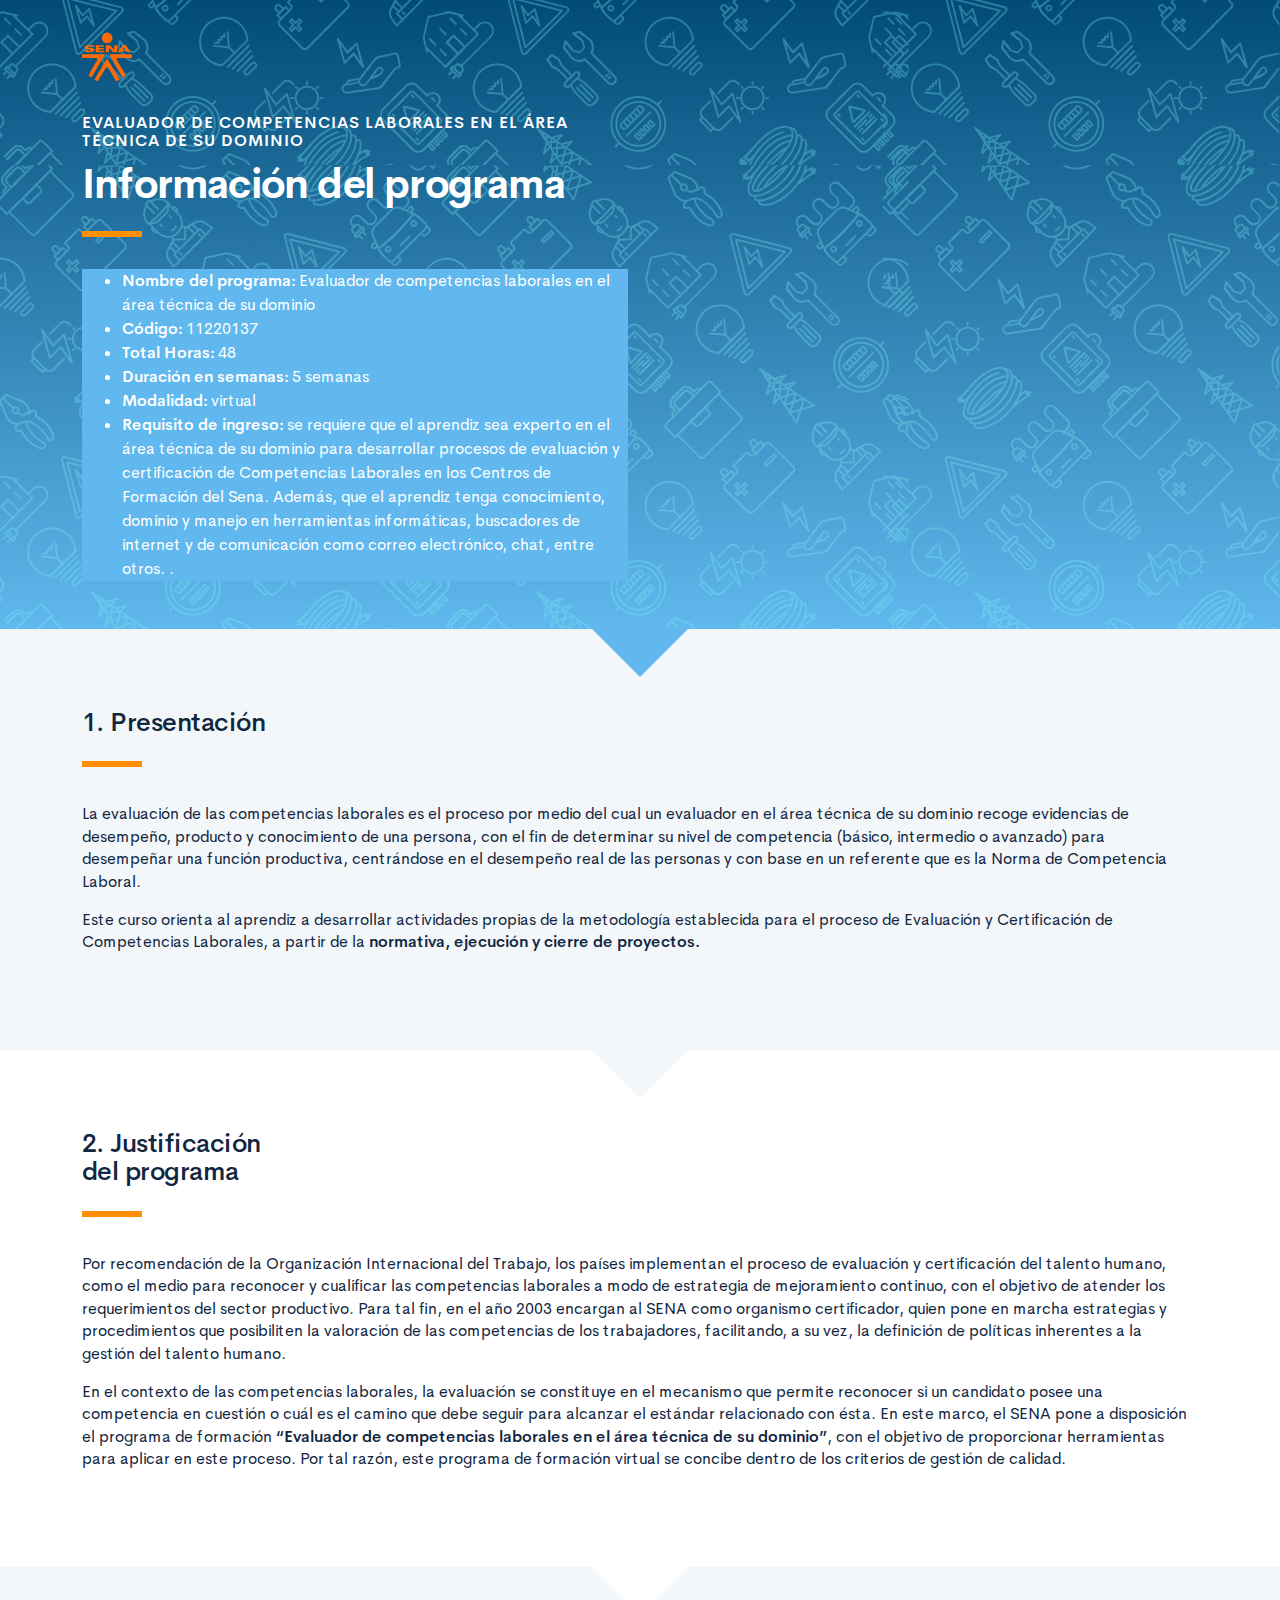
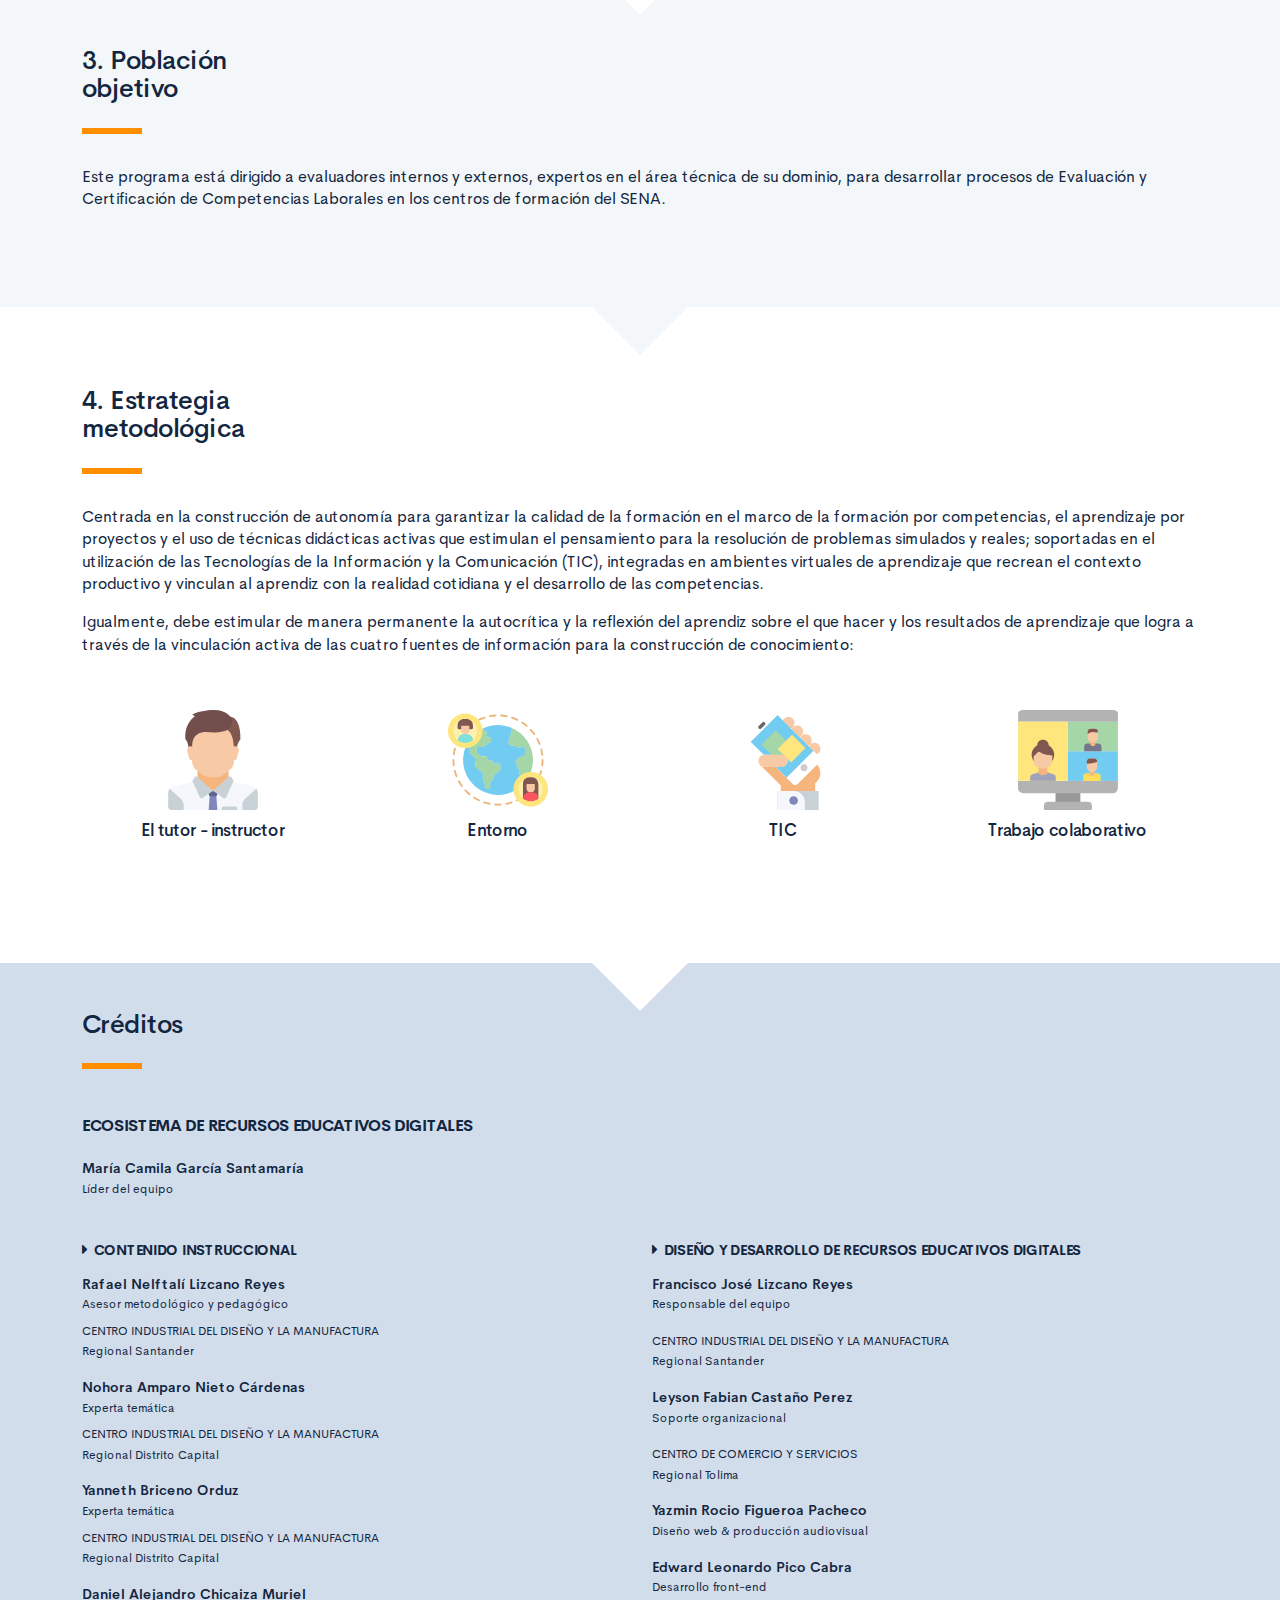
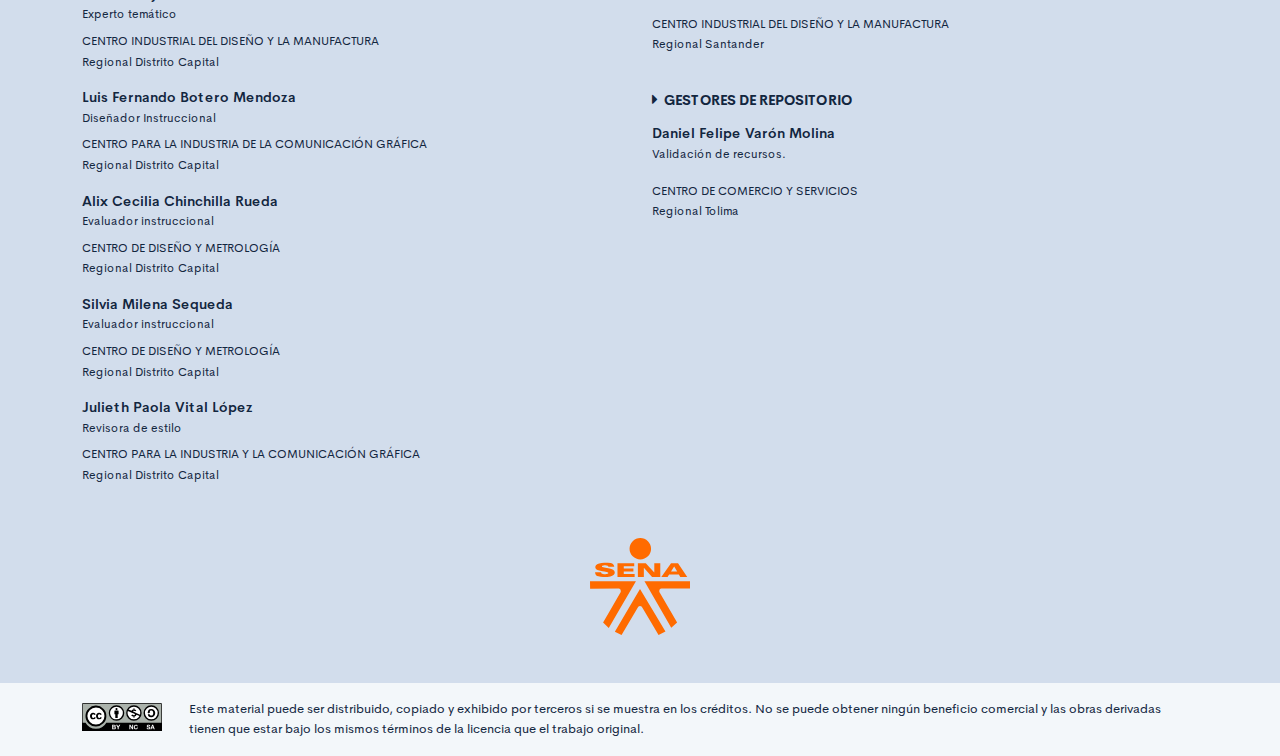
<file: public/info.html>
<!DOCTYPE html>
<html lang="es">
    <head>
        <meta charset="UTF-8">
        <meta name="viewport" content="width=device-width, user-scalable=no, initial-scale=1.0, maximum-scale=1.0, minimum-scale=1.0">
        <title>Información del programa: Salud Penitenciaria</title>
        <meta meta name="description" content="Ruta de aprendizaje programa Salud penitenciaria.">
        <link rel="icon" type="image/svg+xml" href="assets/images/logos/senaLogo.svg">
        <link rel="stylesheet" href="assets/fonts/feather/feather.css">
        <link rel="stylesheet" href="assets/fonts/fontawesome/css/font-awesome.css">
        <link href="assets/css/fancybox.css" rel="stylesheet">
        <link href="assets/css/animate.css" rel="stylesheet">
        <link rel="stylesheet" href="assets/css/main.css">
    </head>
    <body class="theme-dark page-header-textura" id="page-home">
        <header class="curso-presentacion page-header" id="CursoPresentacion">
            <div class="page-textura">
                <div class="container">
                    <div class="curso-topbar justify-content-center justify-content-md-start"><a class="curso-topbar__logo"><svg xmlns="http://www.w3.org/2000/svg" width="168.273" height="164.177" viewBox="0 0 168.273 164.177">
                                <path id="SENA_LOGO" data-name="SENA LOGO" d="M85.349,1a18.09,18.09,0,1,0,18.09,18.09h0A18.1,18.1,0,0,0,85.349,1ZM25.617,42.983a33.722,33.722,0,0,0-9.386,1.024,11.156,11.156,0,0,0-5.12,2.56A5.346,5.346,0,0,0,10.086,52.2c.683,1.707,2.56,2.9,4.608,3.584,4.437,1.536,9.386,1.877,13.994,2.731a5.1,5.1,0,0,1,2.389,1.024,1.369,1.369,0,0,1-.683,2.048,9.146,9.146,0,0,1-5.291.683A8.354,8.354,0,0,1,20.5,61.244a1.962,1.962,0,0,1-.853-2.389H9.233A7.663,7.663,0,0,0,10.6,63.463a7.59,7.59,0,0,0,4.267,2.389A28.541,28.541,0,0,0,23.4,66.876,52.426,52.426,0,0,0,35,66.023a11.043,11.043,0,0,0,5.8-2.9,5.358,5.358,0,0,0-1.365-8.533,21.267,21.267,0,0,0-5.8-2.048c-3.072-.683-5.973-1.024-9.045-1.536a9.114,9.114,0,0,1-3.072-.853,1.226,1.226,0,0,1,0-2.219,9.369,9.369,0,0,1,4.437-.683,10.554,10.554,0,0,1,4.608.853A1.877,1.877,0,0,1,31.59,49.81h9.9a5.669,5.669,0,0,0-1.195-3.584A8.875,8.875,0,0,0,35.515,43.5c-3.584-.341-6.827-.512-9.9-.512Zm21.333.683V67.217H75.792V62.1H57.531V57.489H73.744V52.54H57.531V48.786H75.109v-5.12Zm47.615,0H81.253V67.217H91.322V51.346l13.824,15.872h13.824V43.666H108.9v15.7Zm42.495,0L120.676,67.217h10.581l2.56-4.267H150.2l2.389,4.267h11.776l-15.53-23.551ZM142.35,49.3l5.12,8.533h-10.41ZM.7,74.044l.171,12.8L49,86.673c2.389.512,3.925,2.048,3.413,5.8l-29.7,51.711,9.557,9.045L78.01,74.044Zm91.646,0L137.4,152.89l9.9-8.874L117.433,92.3c-.512-3.584.853-5.291,3.413-5.8l48.127.171V74.044ZM84.837,87.185,42.512,159.546l11.264,5.461,28.159-47.615a4.283,4.283,0,0,1,2.9-1.195,4.681,4.681,0,0,1,3.072,1.195l28.159,47.786,11.605-5.973Z" transform="translate(-0.7 -1)" fill="#FF6B00" />
                            </svg>
                        </a></div>
                    <div class="curso-portada">
                        <div class="row align-items-center">
                            <div class="col-12 col-lg-6">
                                <h3 class="curso-subtitulo">Evaluador de competencias laborales en el área técnica de su dominio</h3>
                                <h1 class="curso-titulo">Información del programa</h1>
                                <div class="brand-line-primary"></div>
                                <p class="curso-descripcion">
                                <ul class="bg-brand-color-dark text-white">
                                    <li> <span><strong>Nombre del programa:</strong> Evaluador de competencias laborales en el área técnica de su dominio</span></li>
                                    <li> <span><strong>Código:</strong> 11220137</span></li>
                                    <li> <span><strong>Total Horas:</strong> 48</span></li>
                                    <li> <span><strong>Duración en semanas:</strong> 5 semanas</span></li>
                                    <li> <span><strong>Modalidad:</strong> virtual</span></li>
                                    <li> <span><strong>Requisito de ingreso:</strong> se requiere que el aprendiz sea experto en el área técnica de su dominio para desarrollar procesos de evaluación y certificación de Competencias Laborales en los Centros de Formación del Sena. Además, que el aprendiz tenga conocimiento, dominio y manejo en herramientas informáticas, buscadores de internet y de comunicación como correo electrónico, chat, entre otros. </i>.</span></li>
                                </ul>
                                </p>
                            </div>
                            <div class="col-12 col-lg-6">
                                <div class="embed-responsive embed-responsive-16by9"><iframe class="embed-responsive-item" width="560" height="315" src="https://www.youtube.com/embed/yAttOSxoYdc" frameborder="0" allow="accelerometer; autoplay; encrypted-media; gyroscope; picture-in-picture" allowfullscreen=""> </iframe></div>
                            </div>
                        </div>
                    </div>
                </div>
            </div>
        </header>
        <section class="section section-dark" id="Presentacion">
            <div class="container">
                <h1> 1. Presentación</h1>
                <div class="brand-line-primary"></div>
                <p class="mt-5">La evaluación de las competencias laborales es el proceso por medio del cual un evaluador en el área técnica de su dominio recoge evidencias de desempeño, producto y conocimiento de una persona, con el fin de determinar su nivel de competencia (básico, intermedio o avanzado) para desempeñar una función productiva, centrándose en el desempeño real de las personas y con base en un referente que es la Norma de Competencia Laboral.</p>
                <p>Este curso orienta al aprendiz a desarrollar actividades propias de la metodología establecida para el proceso de Evaluación y Certificación de Competencias Laborales, a partir de la <strong>normativa, ejecución y cierre de proyectos.</strong> </p>
            </div>
        </section>
        <section class="section section-light" id="Justificacion">
            <div class="container">
                <h1> 2. Justificación<br> del programa</h1>
                <div class="brand-line-primary"></div>
                <p class="mt-5">Por recomendación de la Organización Internacional del Trabajo, los países implementan el proceso de evaluación y certificación del talento humano, como el medio para reconocer y cualificar las competencias laborales a modo de estrategia de mejoramiento continuo, con el objetivo de atender los requerimientos del sector productivo. Para tal fin, en el año 2003 encargan al SENA como organismo certificador, quien pone en marcha estrategias y procedimientos que posibiliten la valoración de las competencias de los trabajadores, facilitando, a su vez, la definición de políticas inherentes a la gestión del talento humano.</p>
                <p>En el contexto de las competencias laborales, la evaluación se constituye en el mecanismo que permite reconocer si un candidato posee una competencia en cuestión o cuál es el camino que debe seguir para alcanzar el estándar relacionado con ésta. En este marco, el SENA pone a disposición el programa de formación <strong>“Evaluador de competencias laborales en el área técnica de su dominio”</strong>, con el objetivo de proporcionar herramientas para aplicar en este proceso. Por tal razón, este programa de formación virtual se concibe dentro de los criterios de gestión de calidad.</p>
            </div>
        </section>
        <section class="section section-dark" id="Poblacion">
            <div class="container">
                <h1> 3. Población <br>objetivo</h1>
                <div class="brand-line-primary"></div>
                <p>Este programa está dirigido a evaluadores internos y externos, expertos en el área técnica de su dominio, para desarrollar procesos de Evaluación y Certificación de Competencias Laborales en los centros de formación del SENA.</p>
            </div>
        </section>
        <section class="section section-light" id="Estrategia">
            <div class="container">
                <h1>4. Estrategia <br>metodológica</h1>
                <div class="brand-line-primary"></div>
                <p>Centrada en la construcción de autonomía para garantizar la calidad de la formación en el marco de la formación por competencias, el aprendizaje por proyectos y el uso de técnicas didácticas activas que estimulan el pensamiento para la resolución de problemas simulados y reales; soportadas en el utilización de las Tecnologías de la Información y la Comunicación (TIC), integradas en ambientes virtuales de aprendizaje que recrean el contexto productivo y vinculan al aprendiz con la realidad cotidiana y el desarrollo de las competencias. </p>
                <p>Igualmente, debe estimular de manera permanente la autocrítica y la reflexión del aprendiz sobre el que hacer y los resultados de aprendizaje que logra a través de la vinculación activa de las cuatro fuentes de información para la construcción de conocimiento: </p>
                <div class="row mt-4">
                    <article class="col-md-6 col-lg-3 my-2">
                        <div class="box bg-gray-200 d-flex flex-column justify-content-center align-items-center p-4 rounded-lg"><img class="img-fluid" src="assets/images/info/tutor.svg" style="width: 100px; height: 100px;">
                            <h3 class="my-3">El tutor - instructor</h3>
                        </div>
                    </article>
                    <article class="col-md-6 col-lg-3 my-2">
                        <div class="box bg-gray-200 d-flex flex-column justify-content-center align-items-center p-4 rounded-lg"><img class="img-fluid" src="assets/images/info/entorno.svg" style="width: 100px; height: 100px;">
                            <h3 class="my-3">Entorno</h3>
                        </div>
                    </article>
                    <article class="col-md-6 col-lg-3 my-2">
                        <div class="box bg-gray-200 d-flex flex-column justify-content-center align-items-center p-4 rounded-lg"><img class="img-fluid" src="assets/images/info/tic.svg" style="width: 100px; height: 100px;">
                            <h3 class="my-3">TIC</h3>
                        </div>
                    </article>
                    <article class="col-md-6 col-lg-3 my-2">
                        <div class="box bg-gray-200 d-flex flex-column justify-content-center align-items-center p-4 rounded-lg" style="height: 100%;"><img class="img-fluid" src="assets/images/info/colaborativo.svg" style="width: 100px; height: 100px;">
                            <h3 class="my-3">Trabajo colaborativo</h3>
                        </div>
                    </article>
                </div>
            </div>
        </section>
        <footer class="footer" id="Creditos">
            <div class="container">
                <h1>Créditos </h1>
                <div class="brand-line-primary"></div>
                <div class="row">
                    <div class="col-12 col-md-5">
                        <h3 class="footer-subtitulo mb-4">ECOSISTEMA DE RECURSOS EDUCATIVOS DIGITALES </h3>
                        <p class="footer-texto mb-2"><strong>María Camila García Santamaría </strong><br /> <span class="text-small">Líder del equipo</span></p>
                    </div>
                </div>
                <div class="row mt-5">
                    <div class="col-12 col-md-6">
                        <h4 class="footer-subtitulo-2 mt-0">
                            <div class="fa fa-caret-right mr-2"></div>Contenido Instruccional
                        </h4>
                        <p class="footer-texto mb-2"><strong>Rafael Nelftalí Lizcano Reyes</strong><br /> <span class="text-small">Asesor metodológico y pedagógico<br /></span></p>
                        <p class="footer-texto"><span class="text-small text-uppercase">CENTRO INDUSTRIAL DEL DISEÑO Y LA MANUFACTURA </span><br /><span class="text-small">Regional Santander </span></p>
                        <p class="footer-texto mb-2"><strong>Nohora Amparo Nieto Cárdenas</strong><br /><span class="text-small">Experta temática<br /></span></p>
                        <p class="footer-texto"><span class="text-small text-uppercase">Centro Industrial del Diseño y la Manufactura</span><br /><span class="text-small">Regional Distrito Capital</span></p>
                        <p class="footer-texto mb-2"><strong>Yanneth Briceno Orduz</strong><br /><span class="text-small">Experta temática<br /></span></p>
                        <p class="footer-texto"><span class="text-small text-uppercase">Centro Industrial del Diseño y la Manufactura</span><br /><span class="text-small">Regional Distrito Capital</span></p>
                        <p class="footer-texto mb-2"><strong>Daniel Alejandro Chicaiza Muriel</strong><br /><span class="text-small">Experto temático<br /></span></p>
                        <p class="footer-texto"><span class="text-small text-uppercase">Centro Industrial del Diseño y la Manufactura</span><br /><span class="text-small">Regional Distrito Capital </span></p>
                        <p class="footer-texto mb-2"><strong>Luis Fernando Botero Mendoza</strong><br /><span class="text-small">Diseñador Instruccional <br /></span></p>
                        <p class="footer-texto"><span class="text-small text-uppercase">Centro para la Industria de la Comunicación Gráfica</span><br /><span class="text-small">Regional Distrito Capital</span></p>
                        <p class="footer-texto mb-2"><strong>Alix Cecilia Chinchilla Rueda</strong><br /> <span class="text-small">Evaluador instruccional<br /></span></p>
                        <p class="footer-texto"><span class="text-small text-uppercase">Centro de Diseño y Metrología</span><br /><span class="text-small">Regional Distrito Capital</span></p>
                        <p class="footer-texto mb-2"><strong>Silvia Milena Sequeda</strong><br /> <span class="text-small">Evaluador instruccional<br /></span></p>
                        <p class="footer-texto"><span class="text-small text-uppercase">Centro de Diseño y Metrología</span><br /><span class="text-small">Regional Distrito Capital</span></p>
                        <p class="footer-texto mb-2"><strong>Julieth Paola Vital López</strong><br /> <span class="text-small">Revisora de estilo<br /></span></p>
                        <p class="footer-texto"><span class="text-small text-uppercase">Centro para la Industria y la Comunicación Gráfica</span><br /><span class="text-small">Regional Distrito Capital</span></p>
                    </div>
                    <div class="col-12 col-md-6">
                        <h4 class="footer-subtitulo-2 mt-0">
                            <div class="fa fa-caret-right mr-2"></div>Diseño y desarrollo de recursos educativos digitales
                        </h4>
                        <p class="footer-texto"><strong>Francisco José Lizcano Reyes </strong><br /> <span class="text-small">Responsable del equipo<br /></span></p>
                        <p class="footer-texto"><span class="text-small text-uppercase">CENTRO INDUSTRIAL DEL DISEÑO Y LA MANUFACTURA </span><br /><span class="text-small">Regional Santander</span></p>
                        <p class="footer-texto"><strong>Leyson Fabian Castaño Perez</strong><br /> <span class="text-small">Soporte organizacional<br /></span></p>
                        <p class="footer-texto"><span class="text-small text-uppercase">Centro de comercio y servicios </span><br /><span class="text-small">Regional Tolima</span></p>
                        <p class="footer-texto"> <strong>Yazmin Rocio Figueroa Pacheco</strong><br /><span class="text-small">Diseño web & producción audiovisual<br /></span></p>
                        <p class="footer-texto"><strong>Edward Leonardo Pico Cabra</strong><br /><span class="text-small">Desarrollo front-end<br /></span></p>
                        <p class="footer-texto"><span class="text-small text-uppercase">CENTRO INDUSTRIAL DEL DISEÑO Y LA MANUFACTURA </span><br /><span class="text-small">Regional Santander</span></p>
                        <h4 class="footer-subtitulo-2 mt-5">
                            <div class="fa fa-caret-right mr-2"></div>Gestores de repositorio
                        </h4>
                        <p class="footer-texto"><strong>Daniel Felipe Varón Molina</strong><br /> <span class="text-small">Validación de recursos.<br /></span></p>
                        <p class="footer-texto"><span class="text-small text-uppercase">Centro de comercio y servicios </span><br /><span class="text-small">Regional Tolima</span></p>
                    </div>
                </div>
                <div class="row justify-content-center align-items-center mt-5"><img src="assets/images/logos/senaLogo.svg" style="max-width:100px" /></div>
            </div>
        </footer>
        <section id="cc">
            <div class="container">
                <div class="d-flex flex-column flex-sm-row"><span class="pr-3"><i class="icon cc"></i></span><span>Este material puede ser distribuido, copiado y exhibido por terceros si se muestra en los créditos. No se puede obtener ningún beneficio comercial y las obras derivadas tienen que estar bajo los mismos términos de la licencia que el trabajo original.</span></div>
            </div>
        </section>
    </body>
</html>
</file>
<file: public/assets/fonts/feather/feather.css>
@font-face {
  font-family: 'Feather';
  src:
    url('fonts/Feather.ttf?sdxovp') format('truetype'),
    url('fonts/Feather.woff?sdxovp') format('woff'),
    url('fonts/Feather.svg?sdxovp#Feather') format('svg');
  font-weight: normal;
  font-style: normal;
}

.fe {
  /* use !important to prevent issues with browser extensions that change fonts */
  font-family: 'Feather' !important;
  speak: none;
  font-style: normal;
  font-weight: normal;
  font-variant: normal;
  text-transform: none;
  line-height: 1;

  /* Better Font Rendering =========== */
  -webkit-font-smoothing: antialiased;
  -moz-osx-font-smoothing: grayscale;
}

.fe-activity:before {
  content: "\e900";
}
.fe-airplay:before {
  content: "\e901";
}
.fe-alert-circle:before {
  content: "\e902";
}
.fe-alert-octagon:before {
  content: "\e903";
}
.fe-alert-triangle:before {
  content: "\e904";
}
.fe-align-center:before {
  content: "\e905";
}
.fe-align-justify:before {
  content: "\e906";
}
.fe-align-left:before {
  content: "\e907";
}
.fe-align-right:before {
  content: "\e908";
}
.fe-anchor:before {
  content: "\e909";
}
.fe-aperture:before {
  content: "\e90a";
}
.fe-archive:before {
  content: "\e90b";
}
.fe-arrow-down:before {
  content: "\e90c";
}
.fe-arrow-down-circle:before {
  content: "\e90d";
}
.fe-arrow-down-left:before {
  content: "\e90e";
}
.fe-arrow-down-right:before {
  content: "\e90f";
}
.fe-arrow-left:before {
  content: "\e910";
}
.fe-arrow-left-circle:before {
  content: "\e911";
}
.fe-arrow-right:before {
  content: "\e912";
}
.fe-arrow-right-circle:before {
  content: "\e913";
}
.fe-arrow-up:before {
  content: "\e914";
}
.fe-arrow-up-circle:before {
  content: "\e915";
}
.fe-arrow-up-left:before {
  content: "\e916";
}
.fe-arrow-up-right:before {
  content: "\e917";
}
.fe-at-sign:before {
  content: "\e918";
}
.fe-award:before {
  content: "\e919";
}
.fe-bar-chart:before {
  content: "\e91a";
}
.fe-bar-chart-2:before {
  content: "\e91b";
}
.fe-battery:before {
  content: "\e91c";
}
.fe-battery-charging:before {
  content: "\e91d";
}
.fe-bell:before {
  content: "\e91e";
}
.fe-bell-off:before {
  content: "\e91f";
}
.fe-bluetooth:before {
  content: "\e920";
}
.fe-bold:before {
  content: "\e921";
}
.fe-book:before {
  content: "\e922";
}
.fe-book-open:before {
  content: "\e923";
}
.fe-bookmark:before {
  content: "\e924";
}
.fe-box:before {
  content: "\e925";
}
.fe-briefcase:before {
  content: "\e926";
}
.fe-calendar:before {
  content: "\e927";
}
.fe-camera:before {
  content: "\e928";
}
.fe-camera-off:before {
  content: "\e929";
}
.fe-cast:before {
  content: "\e92a";
}
.fe-check:before {
  content: "\e92b";
}
.fe-check-circle:before {
  content: "\e92c";
}
.fe-check-square:before {
  content: "\e92d";
}
.fe-chevron-down:before {
  content: "\e92e";
}
.fe-chevron-left:before {
  content: "\e92f";
}
.fe-chevron-right:before {
  content: "\e930";
}
.fe-chevron-up:before {
  content: "\e931";
}
.fe-chevrons-down:before {
  content: "\e932";
}
.fe-chevrons-left:before {
  content: "\e933";
}
.fe-chevrons-right:before {
  content: "\e934";
}
.fe-chevrons-up:before {
  content: "\e935";
}
.fe-chrome:before {
  content: "\e936";
}
.fe-circle:before {
  content: "\e937";
}
.fe-clipboard:before {
  content: "\e938";
}
.fe-clock:before {
  content: "\e939";
}
.fe-cloud:before {
  content: "\e93a";
}
.fe-cloud-drizzle:before {
  content: "\e93b";
}
.fe-cloud-lightning:before {
  content: "\e93c";
}
.fe-cloud-off:before {
  content: "\e93d";
}
.fe-cloud-rain:before {
  content: "\e93e";
}
.fe-cloud-snow:before {
  content: "\e93f";
}
.fe-code:before {
  content: "\e940";
}
.fe-codepen:before {
  content: "\e941";
}
.fe-command:before {
  content: "\e942";
}
.fe-compass:before {
  content: "\e943";
}
.fe-copy:before {
  content: "\e944";
}
.fe-corner-down-left:before {
  content: "\e945";
}
.fe-corner-down-right:before {
  content: "\e946";
}
.fe-corner-left-down:before {
  content: "\e947";
}
.fe-corner-left-up:before {
  content: "\e948";
}
.fe-corner-right-down:before {
  content: "\e949";
}
.fe-corner-right-up:before {
  content: "\e94a";
}
.fe-corner-up-left:before {
  content: "\e94b";
}
.fe-corner-up-right:before {
  content: "\e94c";
}
.fe-cpu:before {
  content: "\e94d";
}
.fe-credit-card:before {
  content: "\e94e";
}
.fe-crop:before {
  content: "\e94f";
}
.fe-crosshair:before {
  content: "\e950";
}
.fe-database:before {
  content: "\e951";
}
.fe-delete:before {
  content: "\e952";
}
.fe-disc:before {
  content: "\e953";
}
.fe-dollar-sign:before {
  content: "\e954";
}
.fe-download:before {
  content: "\e955";
}
.fe-download-cloud:before {
  content: "\e956";
}
.fe-droplet:before {
  content: "\e957";
}
.fe-edit:before {
  content: "\e958";
}
.fe-edit-2:before {
  content: "\e959";
}
.fe-edit-3:before {
  content: "\e95a";
}
.fe-external-link:before {
  content: "\e95b";
}
.fe-eye:before {
  content: "\e95c";
}
.fe-eye-off:before {
  content: "\e95d";
}
.fe-facebook:before {
  content: "\e95e";
}
.fe-fast-forward:before {
  content: "\e95f";
}
.fe-feather:before {
  content: "\e960";
}
.fe-file:before {
  content: "\e961";
}
.fe-file-minus:before {
  content: "\e962";
}
.fe-file-plus:before {
  content: "\e963";
}
.fe-file-text:before {
  content: "\e964";
}
.fe-film:before {
  content: "\e965";
}
.fe-filter:before {
  content: "\e966";
}
.fe-flag:before {
  content: "\e967";
}
.fe-folder:before {
  content: "\e968";
}
.fe-folder-minus:before {
  content: "\e969";
}
.fe-folder-plus:before {
  content: "\e96a";
}
.fe-gift:before {
  content: "\e96b";
}
.fe-git-branch:before {
  content: "\e96c";
}
.fe-git-commit:before {
  content: "\e96d";
}
.fe-git-merge:before {
  content: "\e96e";
}
.fe-git-pull-request:before {
  content: "\e96f";
}
.fe-github:before {
  content: "\e970";
}
.fe-gitlab:before {
  content: "\e971";
}
.fe-globe:before {
  content: "\e972";
}
.fe-grid:before {
  content: "\e973";
}
.fe-hard-drive:before {
  content: "\e974";
}
.fe-hash:before {
  content: "\e975";
}
.fe-headphones:before {
  content: "\e976";
}
.fe-heart:before {
  content: "\e977";
}
.fe-help-circle:before {
  content: "\e978";
}
.fe-home:before {
  content: "\e979";
}
.fe-image:before {
  content: "\e97a";
}
.fe-inbox:before {
  content: "\e97b";
}
.fe-info:before {
  content: "\e97c";
}
.fe-instagram:before {
  content: "\e97d";
}
.fe-italic:before {
  content: "\e97e";
}
.fe-layers:before {
  content: "\e97f";
}
.fe-layout:before {
  content: "\e980";
}
.fe-life-buoy:before {
  content: "\e981";
}
.fe-link:before {
  content: "\e982";
}
.fe-link-2:before {
  content: "\e983";
}
.fe-linkedin:before {
  content: "\e984";
}
.fe-list:before {
  content: "\e985";
}
.fe-loader:before {
  content: "\e986";
}
.fe-lock:before {
  content: "\e987";
}
.fe-log-in:before {
  content: "\e988";
}
.fe-log-out:before {
  content: "\e989";
}
.fe-mail:before {
  content: "\e98a";
}
.fe-map:before {
  content: "\e98b";
}
.fe-map-pin:before {
  content: "\e98c";
}
.fe-maximize:before {
  content: "\e98d";
}
.fe-maximize-2:before {
  content: "\e98e";
}
.fe-menu:before {
  content: "\e98f";
}
.fe-message-circle:before {
  content: "\e990";
}
.fe-message-square:before {
  content: "\e991";
}
.fe-mic:before {
  content: "\e992";
}
.fe-mic-off:before {
  content: "\e993";
}
.fe-minimize:before {
  content: "\e994";
}
.fe-minimize-2:before {
  content: "\e995";
}
.fe-minus:before {
  content: "\e996";
}
.fe-minus-circle:before {
  content: "\e997";
}
.fe-minus-square:before {
  content: "\e998";
}
.fe-monitor:before {
  content: "\e999";
}
.fe-moon:before {
  content: "\e99a";
}
.fe-more-horizontal:before {
  content: "\e99b";
}
.fe-more-vertical:before {
  content: "\e99c";
}
.fe-move:before {
  content: "\e99d";
}
.fe-music:before {
  content: "\e99e";
}
.fe-navigation:before {
  content: "\e99f";
}
.fe-navigation-2:before {
  content: "\e9a0";
}
.fe-octagon:before {
  content: "\e9a1";
}
.fe-package:before {
  content: "\e9a2";
}
.fe-paperclip:before {
  content: "\e9a3";
}
.fe-pause:before {
  content: "\e9a4";
}
.fe-pause-circle:before {
  content: "\e9a5";
}
.fe-percent:before {
  content: "\e9a6";
}
.fe-phone:before {
  content: "\e9a7";
}
.fe-phone-call:before {
  content: "\e9a8";
}
.fe-phone-forwarded:before {
  content: "\e9a9";
}
.fe-phone-incoming:before {
  content: "\e9aa";
}
.fe-phone-missed:before {
  content: "\e9ab";
}
.fe-phone-off:before {
  content: "\e9ac";
}
.fe-phone-outgoing:before {
  content: "\e9ad";
}
.fe-pie-chart:before {
  content: "\e9ae";
}
.fe-play:before {
  content: "\e9af";
}
.fe-play-circle:before {
  content: "\e9b0";
}
.fe-plus:before {
  content: "\e9b1";
}
.fe-plus-circle:before {
  content: "\e9b2";
}
.fe-plus-square:before {
  content: "\e9b3";
}
.fe-pocket:before {
  content: "\e9b4";
}
.fe-power:before {
  content: "\e9b5";
}
.fe-printer:before {
  content: "\e9b6";
}
.fe-radio:before {
  content: "\e9b7";
}
.fe-refresh-ccw:before {
  content: "\e9b8";
}
.fe-refresh-cw:before {
  content: "\e9b9";
}
.fe-repeat:before {
  content: "\e9ba";
}
.fe-rewind:before {
  content: "\e9bb";
}
.fe-rotate-ccw:before {
  content: "\e9bc";
}
.fe-rotate-cw:before {
  content: "\e9bd";
}
.fe-rss:before {
  content: "\e9be";
}
.fe-save:before {
  content: "\e9bf";
}
.fe-scissors:before {
  content: "\e9c0";
}
.fe-search:before {
  content: "\e9c1";
}
.fe-send:before {
  content: "\e9c2";
}
.fe-server:before {
  content: "\e9c3";
}
.fe-settings:before {
  content: "\e9c4";
}
.fe-share:before {
  content: "\e9c5";
}
.fe-share-2:before {
  content: "\e9c6";
}
.fe-shield:before {
  content: "\e9c7";
}
.fe-shield-off:before {
  content: "\e9c8";
}
.fe-shopping-bag:before {
  content: "\e9c9";
}
.fe-shopping-cart:before {
  content: "\e9ca";
}
.fe-shuffle:before {
  content: "\e9cb";
}
.fe-sidebar:before {
  content: "\e9cc";
}
.fe-skip-back:before {
  content: "\e9cd";
}
.fe-skip-forward:before {
  content: "\e9ce";
}
.fe-slack:before {
  content: "\e9cf";
}
.fe-slash:before {
  content: "\e9d0";
}
.fe-sliders:before {
  content: "\e9d1";
}
.fe-smartphone:before {
  content: "\e9d2";
}
.fe-speaker:before {
  content: "\e9d3";
}
.fe-square:before {
  content: "\e9d4";
}
.fe-star:before {
  content: "\e9d5";
}
.fe-stop-circle:before {
  content: "\e9d6";
}
.fe-sun:before {
  content: "\e9d7";
}
.fe-sunrise:before {
  content: "\e9d8";
}
.fe-sunset:before {
  content: "\e9d9";
}
.fe-tablet:before {
  content: "\e9da";
}
.fe-tag:before {
  content: "\e9db";
}
.fe-target:before {
  content: "\e9dc";
}
.fe-terminal:before {
  content: "\e9dd";
}
.fe-thermometer:before {
  content: "\e9de";
}
.fe-thumbs-down:before {
  content: "\e9df";
}
.fe-thumbs-up:before {
  content: "\e9e0";
}
.fe-toggle-left:before {
  content: "\e9e1";
}
.fe-toggle-right:before {
  content: "\e9e2";
}
.fe-trash:before {
  content: "\e9e3";
}
.fe-trash-2:before {
  content: "\e9e4";
}
.fe-trending-down:before {
  content: "\e9e5";
}
.fe-trending-up:before {
  content: "\e9e6";
}
.fe-triangle:before {
  content: "\e9e7";
}
.fe-truck:before {
  content: "\e9e8";
}
.fe-tv:before {
  content: "\e9e9";
}
.fe-twitter:before {
  content: "\e9ea";
}
.fe-type:before {
  content: "\e9eb";
}
.fe-umbrella:before {
  content: "\e9ec";
}
.fe-underline:before {
  content: "\e9ed";
}
.fe-unlock:before {
  content: "\e9ee";
}
.fe-upload:before {
  content: "\e9ef";
}
.fe-upload-cloud:before {
  content: "\e9f0";
}
.fe-user:before {
  content: "\e9f1";
}
.fe-user-check:before {
  content: "\e9f2";
}
.fe-user-minus:before {
  content: "\e9f3";
}
.fe-user-plus:before {
  content: "\e9f4";
}
.fe-user-x:before {
  content: "\e9f5";
}
.fe-users:before {
  content: "\e9f6";
}
.fe-video:before {
  content: "\e9f7";
}
.fe-video-off:before {
  content: "\e9f8";
}
.fe-voicemail:before {
  content: "\e9f9";
}
.fe-volume:before {
  content: "\e9fa";
}
.fe-volume-1:before {
  content: "\e9fb";
}
.fe-volume-2:before {
  content: "\e9fc";
}
.fe-volume-x:before {
  content: "\e9fd";
}
.fe-watch:before {
  content: "\e9fe";
}
.fe-wifi:before {
  content: "\e9ff";
}
.fe-wifi-off:before {
  content: "\ea00";
}
.fe-wind:before {
  content: "\ea01";
}
.fe-x:before {
  content: "\ea02";
}
.fe-x-circle:before {
  content: "\ea03";
}
.fe-x-square:before {
  content: "\ea04";
}
.fe-youtube:before {
  content: "\ea05";
}
.fe-zap:before {
  content: "\ea06";
}
.fe-zap-off:before {
  content: "\ea07";
}
.fe-zoom-in:before {
  content: "\ea08";
}
.fe-zoom-out:before {
  content: "\ea09";
}
</file>
